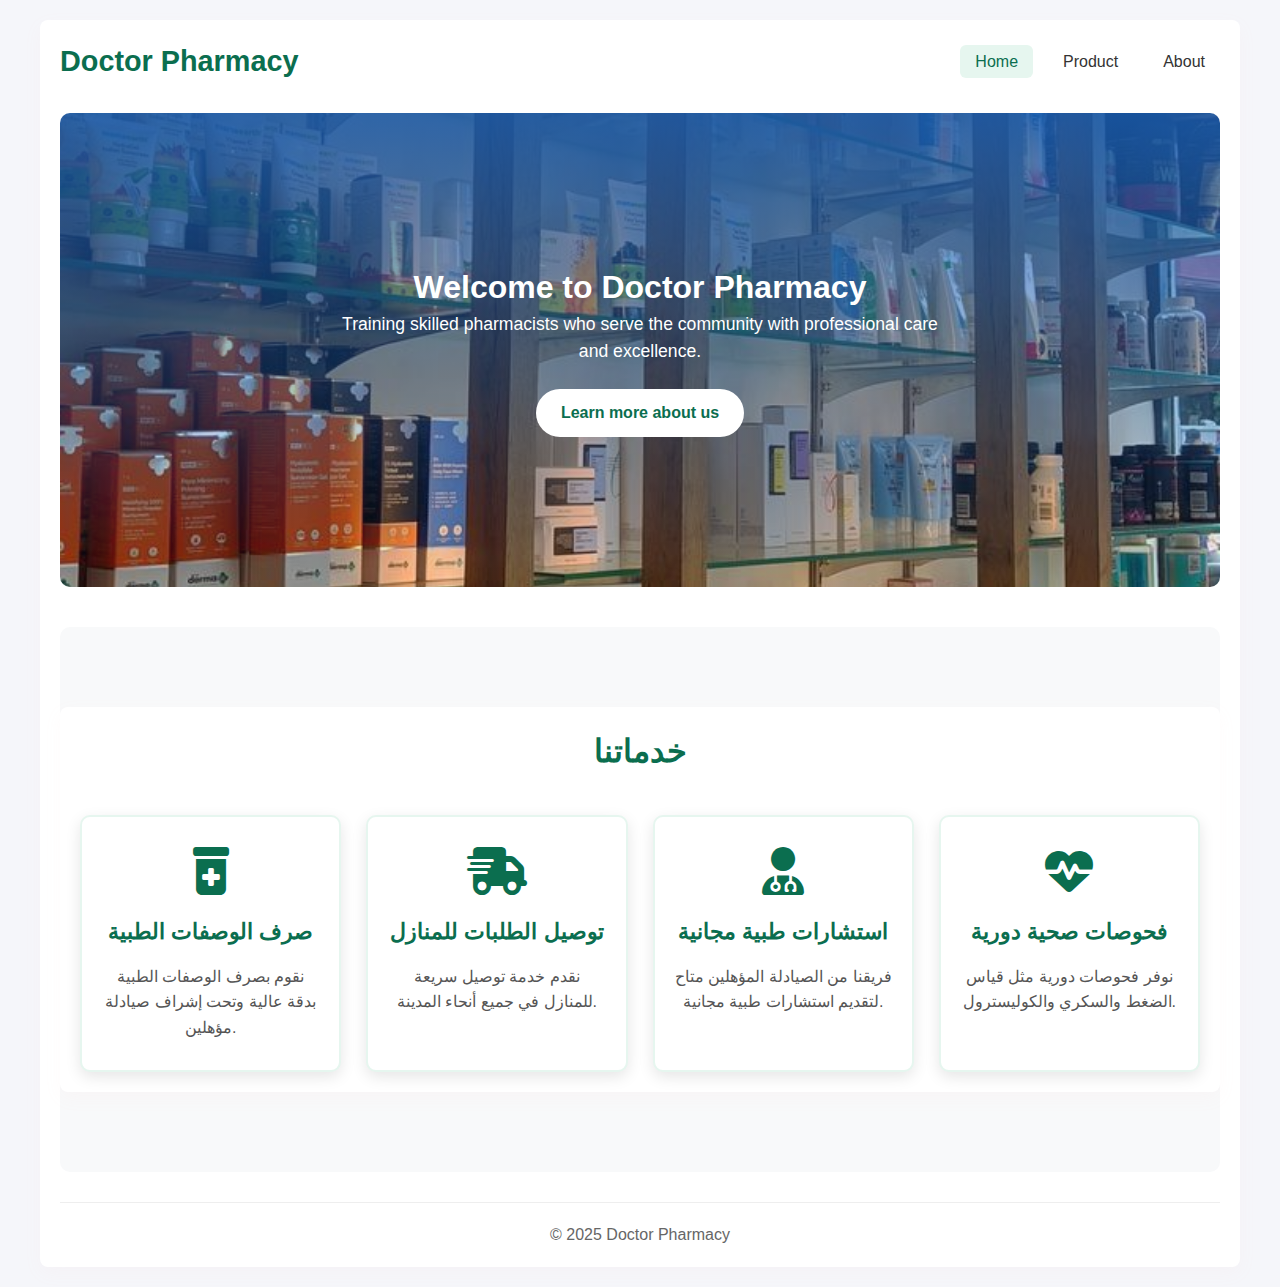
<file: index.html>
<!doctype html>
<html lang="en">
<head>
  <meta charset="utf-8">
  <meta name="viewport" content="width=device-width, initial-scale=1">
  <title>Doctor Pharmacy - Home</title>
  <link rel="stylesheet" href="css/styles.css">
  <link rel="stylesheet" href="https://cdnjs.cloudflare.com/ajax/libs/font-awesome/6.4.0/css/all.min.css">
</head>
<body>
  <div class="container">
    <!-- Header -->
    <header class="site-header">
      <h1 class="logo">Doctor Pharmacy</h1>
      <nav>
        <ul class="nav-list">
          <li><a href="index.html" class="active">Home</a></li>
          <li><a href="products.html">Product</a></li>
          <li><a href="about.html">About</a></li>
        
        </ul>
      </nav>
    </header>

    <!-- Main content -->
    <main>
      <!-- Hero Section -->
      <section class="hero">
        <h1>Welcome to Doctor Pharmacy</h1>
        <p>Training skilled pharmacists who serve the community with professional care and excellence.</p>
        <a href="about.html" class="btn">Learn more about us</a>
      </section>




   <!-- Services Section -->
    <section class="services" id="services">
        <div class="container">
            <h2 class="section-title">خدماتنا</h2>
            <div class="services-grid">
                <div class="service-card">
                    <i class="fas fa-prescription-bottle-alt"></i>
                    <h3>صرف الوصفات الطبية</h3>
                    <p>نقوم بصرف الوصفات الطبية بدقة عالية وتحت إشراف صيادلة مؤهلين.</p>
                </div>
                
                <div class="service-card">
                    <i class="fas fa-shipping-fast"></i>
                    <h3>توصيل الطلبات للمنازل</h3>
                    <p>نقدم خدمة توصيل سريعة للمنازل في جميع أنحاء المدينة.</p>
                </div>
                
                <div class="service-card">
                    <i class="fas fa-user-md"></i>
                    <h3>استشارات طبية مجانية</h3>
                    <p>فريقنا من الصيادلة المؤهلين متاح لتقديم استشارات طبية مجانية.</p>
                </div>
                
                <div class="service-card">
                    <i class="fas fa-heartbeat"></i>
                    <h3>فحوصات صحية دورية</h3>
                    <p>نوفر فحوصات دورية مثل قياس الضغط والسكري والكوليسترول.</p>
                </div>
            </div>
        </div>
    </section>

    <footer class="site-footer">
      <p>&copy; 2025 Doctor Pharmacy</p>
    </footer>
  </div>
</body>
</html>
</file>
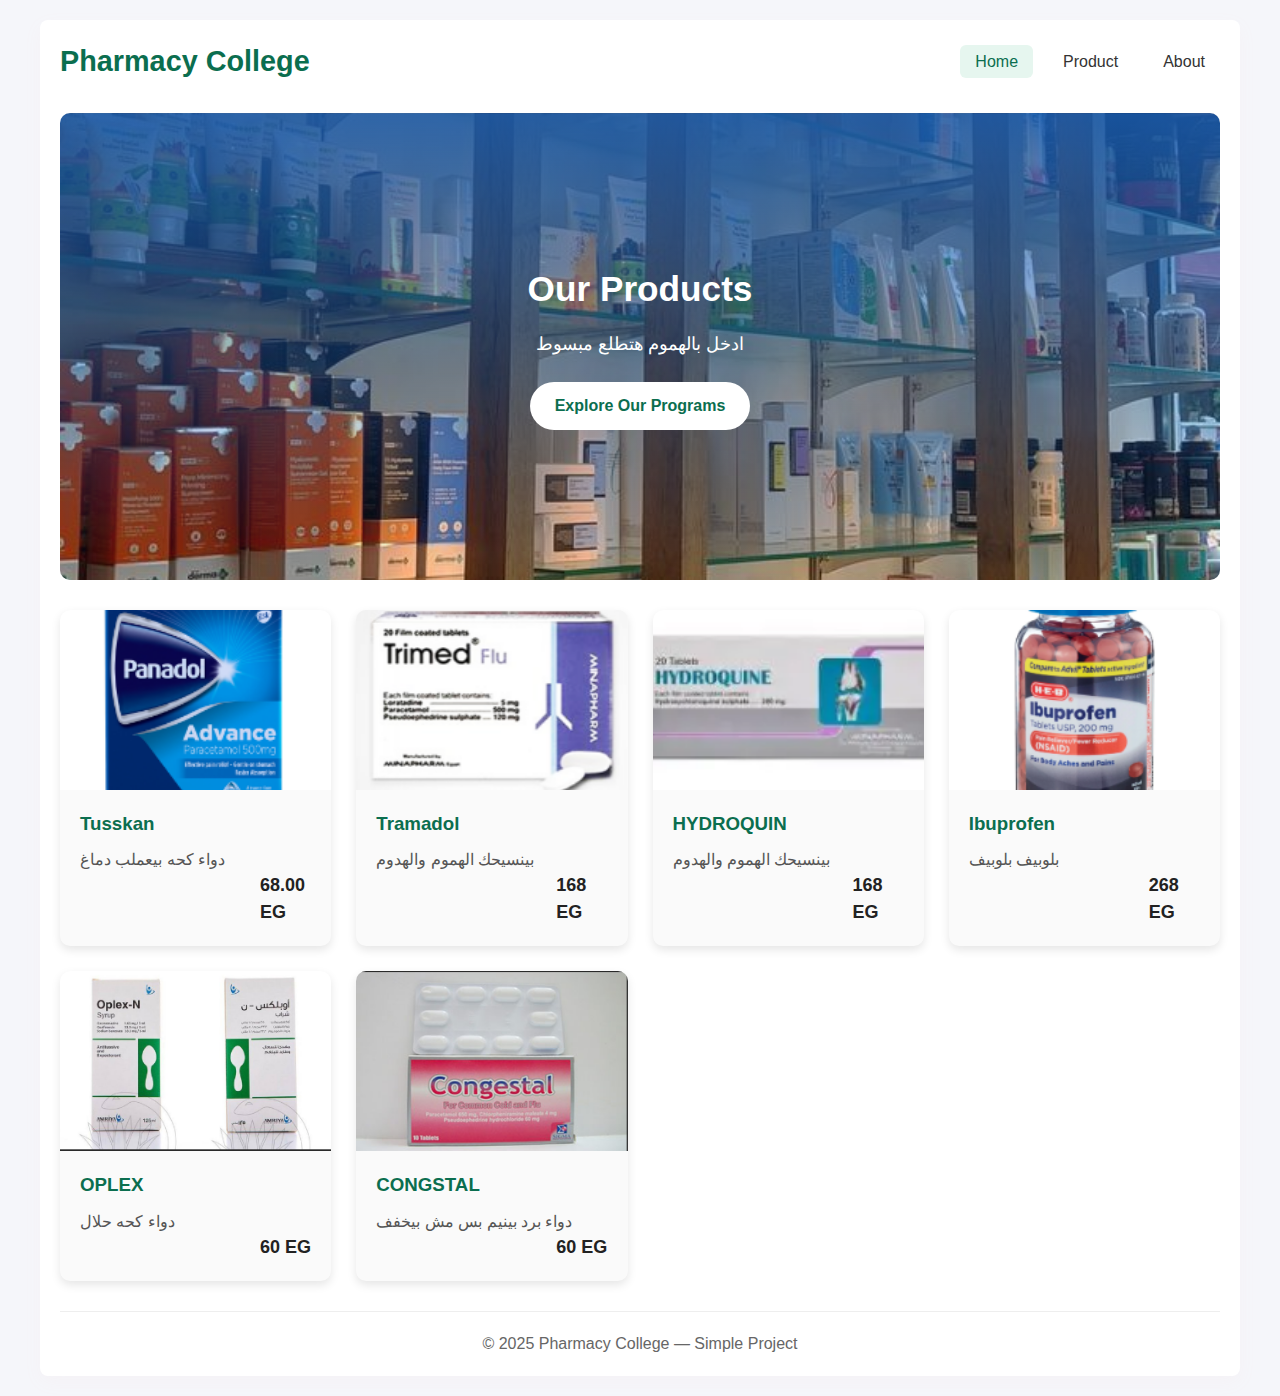
<file: products.html>
<!doctype html>
<html lang="en">
<head>
  <meta charset="utf-8">
  <meta name="viewport" content="width=device-width, initial-scale=1">
  <title>Pharmacy College - Home</title>
  <link rel="stylesheet" href="css/styles.css">
  <link rel="stylesheet" href="https://cdnjs.cloudflare.com/ajax/libs/font-awesome/6.4.0/css/all.min.css">
</head>
<body>
  <div class="container">
    <!-- Header -->
    <header class="site-header">
      <h1 class="logo">Pharmacy College</h1>
      <nav>
        <ul class="nav-list">
          <li><a href="index.html" class="active">Home</a></li>
          <li><a href="products.html">Product</a></li>
          <li><a href="about.html">About</a></li>
       
        </ul>
      </nav>
    </header>

    <!-- Main content -->
    <main>
      <!-- Hero Section -->
      <section class="hero">
        <h2>Our Products</h2>
        <p>ادخل بالهموم هتطلع مبسوط</p>
        <a href="#programs" class="btn">Explore Our Programs</a>
      </section>

<!-- Cards with Images -->
      <section class="cards">
        <article class="card">
          <img src="images/image1.png" alt="Pharmacy lab">
          <div class="card-content">
            <h3>Tusskan</h3>
            <p>دواء كحه بيعملب دماغ</p>
            <div class="product-price">68.00 <span>EG</span></div>
          </div>
        </article>

        <article class="card">
          <img src="images/image2.png" alt="Medicine and pills">
          <div class="card-content">
            <h3>Tramadol</h3>
            <p>بينسيحك الهموم والهدوم </p>
            <div class="product-price">168 <span>EG</span></div>
          </div>
        </article>

        <article class="card">
         <img src="images/image3.png" alt="Medicine and pills">
          <div class="card-content">
            <h3>HYDROQUIN</h3>
            <p>بينسيحك الهموم والهدوم </p>
            <div class="product-price">168 <span>EG</span></div>
          </div>
        </article>
        <article class="card">
          <img src="images/image4.png" alt="Students in lab">
          <div class="card-content">
            <h3>Ibuprofen</h3>
            <p>بلوبيف بلوبيف</p>
            <div class="product-price">268 <span>EG</span></div>
          </div>
        </article>
        <article class="card">
          <img src="images/image5.png" alt="Students in lab">
          <div class="card-content">
            <h3>OPLEX</h3>
            <p>دواء كحه حلال</p>
            <div class="product-price">60 <span>EG</span></div>
          </div>
        </article>
        <article class="card">
          <img src="images/image6.png" alt="Students in lab">
          <div class="card-content">
            <h3>CONGSTAL</h3>
            <p>دواء برد بينيم بس مش بيخفف</p>
            <div class="product-price">60 <span>EG</span></div>
          </div>
        </article>
      </section>
    </main>

    <footer class="site-footer">
      <p>&copy; 2025 Pharmacy College — Simple Project</p>
    </footer>
  </div>
</body>
</html>
</file>
<file: css/styles.css>
/* Basic reset */
* {
  box-sizing: border-box;
  margin: 0;
  padding: 0;
}

/* Body styles */
body {
  font-family: Arial, Helvetica, sans-serif;
  line-height: 1.5;
  background: #f5f6fa;
  color: #222;
}

/* Page container */
.container {
  max-width: 1200px;
  margin: 20px auto;
  padding: 20px;
  background: #fff;
  border-radius: 8px;
  box-shadow: 0 6px 18px rgba(255, 193, 193, 0.06);
}

/* Header */
.site-header {
  display: flex;
  justify-content: space-between;
  align-items: center;
  margin-bottom: 30px;
}

.logo {
  font-size: 1.8rem;
  color: #0b6e4f;
}

/* Navigation */
.nav-list {
  list-style: none;
  display: flex;
  gap: 15px;
}

.nav-list a {
  text-decoration: none;
  padding: 8px 15px;
  border-radius: 6px;
  color: #333;
}

.nav-list a.active,
.nav-list a:hover {
  background: #e6f6ef;
  color: #0b6e4f;
}

/* Hero Section - SIMPLIFIED */
.hero {
  background: linear-gradient(rgba(26, 95, 180, 0.85), rgba(38, 162, 104, 0)), url('../images/download.jpg');
  color: white;
  padding: 150px 30px;
  text-align: center;
  border-radius: 10px;
  margin-bottom: 30px;
   background-size: cover;
            background-position: center;
}

.hero h2 {
  font-size: 2.2rem;
  margin-bottom: 15px;
}

.hero p {
  font-size: 1.1rem;
  max-width: 600px;
  margin: 0 auto 25px;
}

/* Button */
.btn {
  display: inline-block;
  background: white;
  color: #0b6e4f;
  padding: 12px 25px;
  border-radius: 30px;
  text-decoration: none;
  font-weight: bold;
  border: none;
  cursor: pointer;
}

.btn:hover {
  background: #f0f9f5;
}

/* Cards grid */
.cards {
  display: grid;
  grid-template-columns: repeat(auto-fit, minmax(250px, 1fr));
  gap: 25px;
  margin-bottom: 30px;
}

/* Card with image */
.card {
  background: #fafafa;
  border-radius: 10px;
  overflow: hidden;
  box-shadow: 0 4px 10px rgba(0,0,0,0.1);
}

.card img {
  width: 100%;
  height: 180px;
  object-fit: cover;
  display: block;
}

.card-content {
  padding: 20px;
}

.card h3 {
  color: #0b6e4f;
  margin-bottom: 10px;
}

.card p {
  color: #555;
}

/* Footer */
.site-footer {
  text-align: center;
  margin-top: 30px;
  padding-top: 20px;
  border-top: 1px solid #eee;
  color: #666;
}




/* Services Section */
.services {
  padding: 60px 0;
  background-color: #f8f9fa;
  border-radius: 10px;
  margin-top: 40px;
}

.section-title {
  text-align: center;
  color: #0b6e4f;
  font-size: 2rem;
  margin-bottom: 40px;
}

.services-grid {
  display: grid;
  grid-template-columns: repeat(auto-fit, minmax(250px, 1fr));
  gap: 25px;
}

.service-card {
  background-color: white;
  border-radius: 10px;
  overflow: hidden;
  text-align: center;
  padding: 30px 20px;
  transition: all 0.3s ease;
  box-shadow: 0 5px 15px rgba(0,0,0,0.1);
  border: 2px solid #e6f6ef;
}

.service-card:hover {
  transform: translateY(-10px);
  box-shadow: 0 15px 30px rgba(11, 110, 79, 0.15);
}

.service-card i {
  font-size: 48px;
  color: #0b6e4f;
  margin-bottom: 20px;
  display: block;
}

.service-card h3 {
  font-size: 1.4rem;
  margin-bottom: 15px;
  color: #0b6e4f;
}

.service-card p {
  color: #555;
  line-height: 1.6;
}


   .product-price {
            font-weight: 700;
            margin-left: 180px;
            font-size: 18px;
        }
        
/* About Page Specific Styles */

/* About Hero */
.about-hero {
  background: linear-gradient(rgba(11, 110, 79, 0.85), rgba(59, 130, 246, 0.8));
  padding: 50px 30px;
  margin-bottom: 40px;
}

/* About Content Section */
.about-content {
  display: flex;
  gap: 40px;
  margin-bottom: 50px;
  align-items: center;
}

.about-text {
  flex: 1;
}

.about-text h2 {
  color: #0b6e4f;
  margin-bottom: 20px;
  font-size: 1.8rem;
}

.about-text p {
  margin-bottom: 20px;
  line-height: 1.6;
  color: #444;
}

.about-image {
  flex: 1;
}

.about-image img {
  width: 100%;
  border-radius: 10px;
  box-shadow: 0 10px 30px rgba(0,0,0,0.1);
}

/* Study Areas */
.study-areas {
  margin-bottom: 50px;
  padding: 30px;
  background-color: #f8f9fa;
  border-radius: 10px;
}

.study-areas h2 {
  text-align: center;
  color: #0b6e4f;
  margin-bottom: 30px;
}

.areas-grid {
  display: grid;
  grid-template-columns: repeat(auto-fit, minmax(250px, 1fr));
  gap: 25px;
  margin-bottom: 30px;
}

.area-card {
  background: white;
  padding: 25px;
  border-radius: 10px;
  text-align: center;
  box-shadow: 0 5px 15px rgba(0,0,0,0.1);
  transition: transform 0.3s ease;
}

.area-card:hover {
  transform: translateY(-5px);
}

.area-card i {
  font-size: 40px;
  color: #0b6e4f;
  margin-bottom: 15px;
}

.area-card h3 {
  color: #0b6e4f;
  margin-bottom: 10px;
}

.area-card p {
  color: #555;
}
</file>
